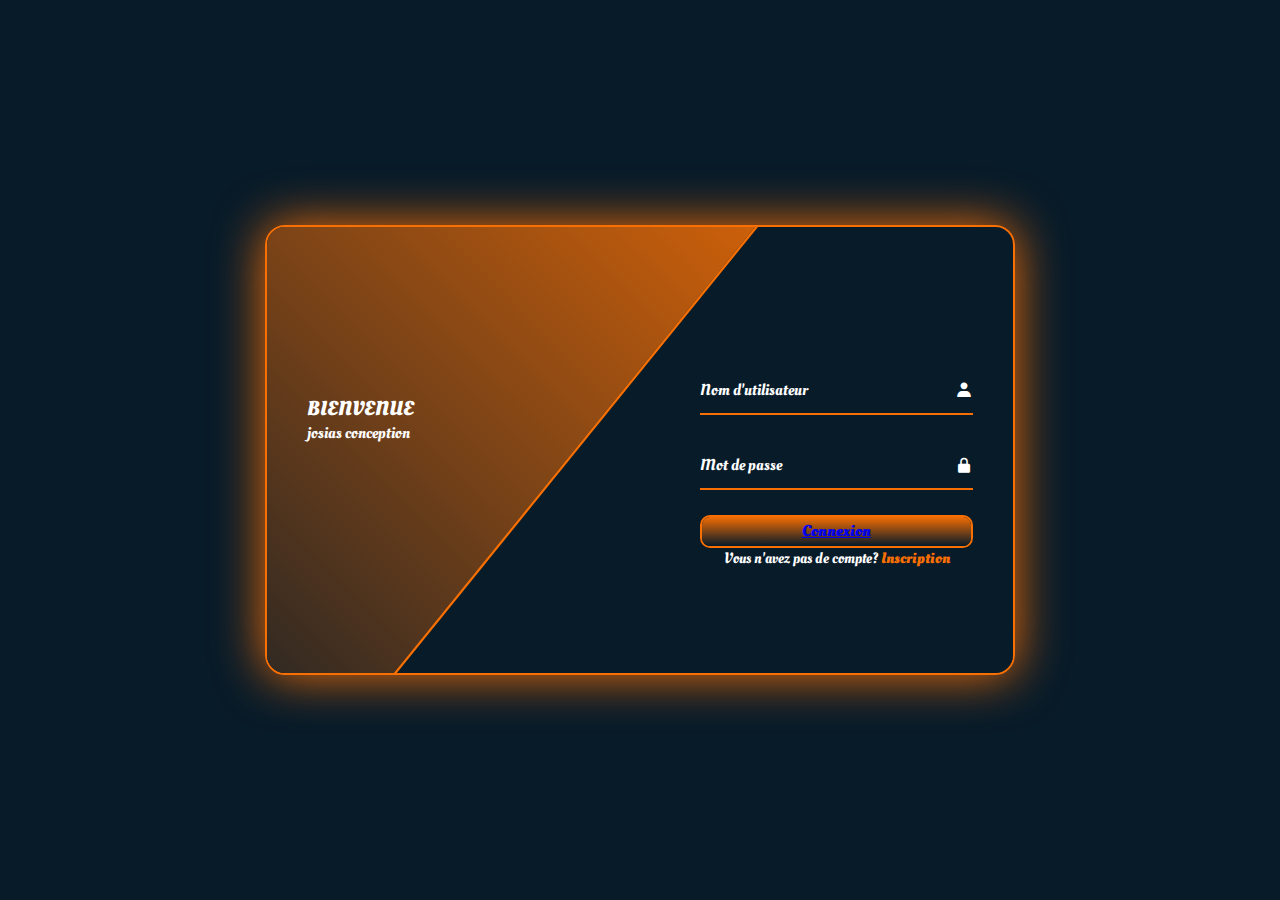
<file: connexion.html>
<!DOCTYPE html>
<html lang="en">
<head>
    <meta charset="UTF-8">
    <meta name="viewport" content="width=device-width, initial-scale=1.0">
    <link rel="stylesheet" href="form.css">
    <link href='https://unpkg.com/boxicons@2.1.4/css/boxicons.min.css' rel='stylesheet'>
    <title>Connexion</title>
</head>
<body>
    <div class="font">
        <span class="bg-animate"></span>
        <span class="bg-animate2"></span>
        <div class="form-box login" >
            <h2>Connexion</h2>
            <form action="#">
                <div class="input-box">
                    <input type="text" required>
                    <label>Nom d'utilisateur</label>
                    <i class='bx bxs-user'></i>
                </div>
                <div class="input-box">
                    <input type="password" required>
                    <label>Mot de passe</label>
                    <i class='bx bxs-lock-alt' ></i>
                </div>
                <button type="submit" class="bnt">Connexion</button>
                <div class="pas_compte">
                    <p>Vous n'avez pas de compte?  <a href="#" class="lien-register">Inscription</a></p>
                </div>
            </form>
        </div>
        <div class="info-text login">
            <h2>Bienvenue</h2>
            <p>josias conception</p>

        </div>

        <!-- Register -->
        <div class="form-box register" >
            <h2></h2>
            <form action="#">
                <div class="input-box">
                    <input type="text" required>
                    <label>Nom d'utilisateur</label>
                    <i class='bx bxs-user'></i>
                </div>
                <div class="input-box">
                    <input type="password" required>
                    <label>Mot de passe</label>
                    <i class='bx bxs-lock-alt' ></i>
                </div>
                <button type="submit" class="bnt"><a href="Accueil.html">Connexion</a></button>
                <div class="pas_compte">
                    <p>Vous n'avez pas de compte?  <a href="form.html" class="lien-register">Inscription</a></p>
                </div>
            </form>      
    </div>

    <div class="info-text register">
        <h2>Bienvenue</h2>
        <p>josias conception</p>

    </div>
        
    </div>
</body>
</html>
</file>
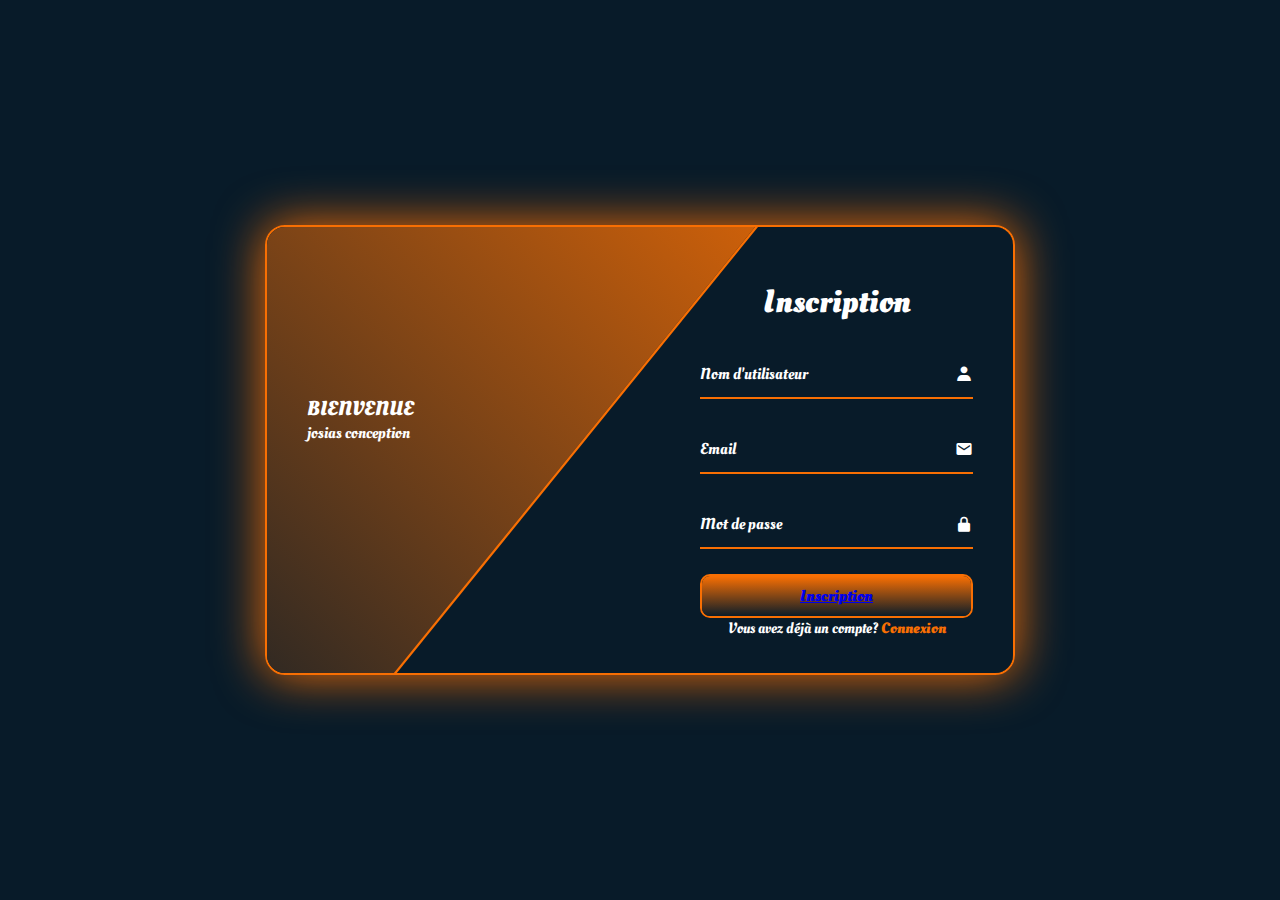
<file: form.html>
<!DOCTYPE html>
<html lang="en">
<head>
    <meta charset="UTF-8">
    <meta name="viewport" content="width=device-width, initial-scale=1.0">
    <link rel="stylesheet" href="form.css">
    <link href='https://unpkg.com/boxicons@2.1.4/css/boxicons.min.css' rel='stylesheet'>
    <title>Register</title>
</head>
<body>
    <div class="font">
        <span class="bg-animate"></span>
        <span class="bg-animate2"></span>
        <div class="form-box login" >
            <h2>Connexion</h2>
            <form action="#">
                <div class="input-box">
                    <input type="text" required>
                    <label>Nom d'utilisateur</label>
                    <i class='bx bxs-user'></i>
                </div>
                <div class="input-box">
                    <input type="password" required>
                    <label>Mot de passe</label>
                    <i class='bx bxs-lock-alt' ></i>
                </div>
                <button type="submit" class="bnt">Connexion</button>
                <div class="pas_compte">
                    <p>Vous n'avez pas de compte?  <a href="#" class="lien-register">Inscription</a></p>
                </div>
            </form>
        </div>
        <div class="info-text login">
            <h2>Bienvenue</h2>
            <p>josias conception</p>

        </div>

        <!-- Register -->
        <div class="form-box register" >
            <h2>Inscription</h2>
            <form action="#">
                <div class="input-box">
                    <input type="text" required>
                    <label>Nom d'utilisateur</label>
                    <i class='bx bxs-user'></i>
                </div>
                <div class="input-box">
                    <input type="text" required>
                    <label>Email</label>
                    <i class='bx bxs-envelope' ></i>
                </div>
                <div class="input-box">
                    <input type="password" required>
                    <label>Mot de passe</label>
                    <i class='bx bxs-lock-alt' ></i>
                </div>
        <button  type="submit"  class="bnt"> 
            <a href="index.html"> Inscription</a>
        </button>
                <div class="pas_compte">
                    <p>Vous avez déjà un compte?  <a href="" class="lien-register">Connexion</a></p>
                </div>
    </div>

    <div class="info-text register">
        <h2>Bienvenue</h2>
        <p>josias conception</p>

    </div>
        
    </div>
</body>
</html>
</file>
<file: form.css>
@import url('https://fonts.googleapis.com/css2?family=Oleo+Script:wght@400;700&display=swap');


*{
    margin: 0;
    padding: 0;
    box-sizing: border-box;
    font-family:'oleo script', sans-serif;

}

body{
    display: flex;
    justify-content: center;
    align-items: center;
    min-height:100vh ;
    background: #081b29;
   
}

.font{
    position: relative;
    width: 750px;
    height: 450px;
    background: transparent;
    border: 2px solid #F86F03;
    box-shadow: 0 0 50px #F86F03;
    overflow: hidden;
    border-radius: 20px;
}

.font .form-box{
    position: absolute;
    top: 0;
    width: 50%;
    height: 100%;
    display: flex;
    flex-direction: column;
    justify-content: center;
}

.font .form-box.login{
    left: 0;
    padding: 0 60px 0 40px;
    display: none;
}

.font .form-box.register{
    right: 0;
    padding: 0 40px 0 60px;
 
}

.form-box h2{
    font-size: 32px;
    color: #fff;
    text-align: center;
}

.form-box .input-box{
    position: relative;
    width: 100%;
    height: 50px;
    margin: 25px 0px;
}

.input-box input{
    width: 100%;
    height: 100%;
    background: transparent;
    border: none;
    outline: none;
    border-bottom: 2px solid #F86F03;
    padding-right: 23px;
    font-size: 16px;
    font-weight: 500;
    color: #fff;
    transition: .5s;
}

.input-box input:focus,
.input-box input:valid{
    border-bottom-color: #F86F03;
}

.input-box label{
    position: absolute;
    top: 50%;
    left: 0;
    transform: translateY(-50%);
    font-size: 16px;
    color: #fff;
    pointer-events: none;
    transition: .5s;
}

.input-box input:focus~label,
.input-box input:valid~label{
    top: -5px;
    color: #081b29;
}

.input-box i {
    position: absolute;
    top: 50%;
    right: 0;
    transform: translateY(-50%);
    color: #fff;
    font-size: 18px;
    transition: .5s;
}

.input-box input:focus~i,
.input-box input:valid~i{
    color: #F86F03;
}

.bnt{
    position: relative;
    width: 100%;
    height: 15%;
    background: transparent;
    border: 2px solid #F86F03;
    outline: none;
    border-radius: 10px;
    cursor: pointer;
    font-size: 16px;
    color: #fff;
    font-weight: 600;
    z-index: 1;
    overflow: hidden;
}

.bnt::before{
    content: '';
    position: absolute;
    top: -100%;
    left: 0;
    width: 100%;
    height: 300%;
    background: linear-gradient(#081b29, #F86F03, #081b29, #F86F03 );
    z-index: -1;
    transition: .5s;
}

.bnt:hover::before{
    top: 0;
}
.form-box .pas_compte{
    font-size: 14.5px;
    color: #fff;
    text-align: center;
    margin-top: 20px 0 10px;
}

.pas_compte p a{
    color: #F86F03;
    text-decoration: none;
    font-weight: 600;
}

.pas_compte p a:hover{
    text-decoration: underline;
}

.font .info-text{
    position: absolute;
    top: 0;
    width: 50%;
    height: 100%;
    display: flex;
    flex-direction: column;
    justify-content: center;
}

.font .info-text.login{
    right: 0;
    text-align: right;
    padding: 0 40px 60px 150px;
    display: none;
}

.font .info-text.register{
    left: 0;
    text-align: left;
    padding: 0 150px 60px 40px;
    /* display: none; */
}

.info-text h2{
    font-size: 20px;
    color: #fff;
    line-height: 1.3;
    text-transform: uppercase;
}

.info-text p{
    font-size: 16px;
    color: #fff;
}

.font .bg-animate{
    position: absolute;
    top: -4px;
    right: 0;
    width: 850px;
    height: 600px;
    background: linear-gradient(45deg,#081b29, #F86F03);
    border-bottom: 3px solid #F86F03;
    /* transform: rotate(10deg) skewY(40deg); */
    transform: rotate(0) skewY(0);
    transform-origin: bottom  right;
}

.font .bg-animate2{
    position: absolute;
    top: 100%;
    left: 250px;
    width: 850px;
    height: 700px;
    background: #081b29;
    border-top: 3px solid #F86F03;
    transform: rotate(-11deg) skewY(-40deg);
    transform-origin: bottom  left;
}
</file>
